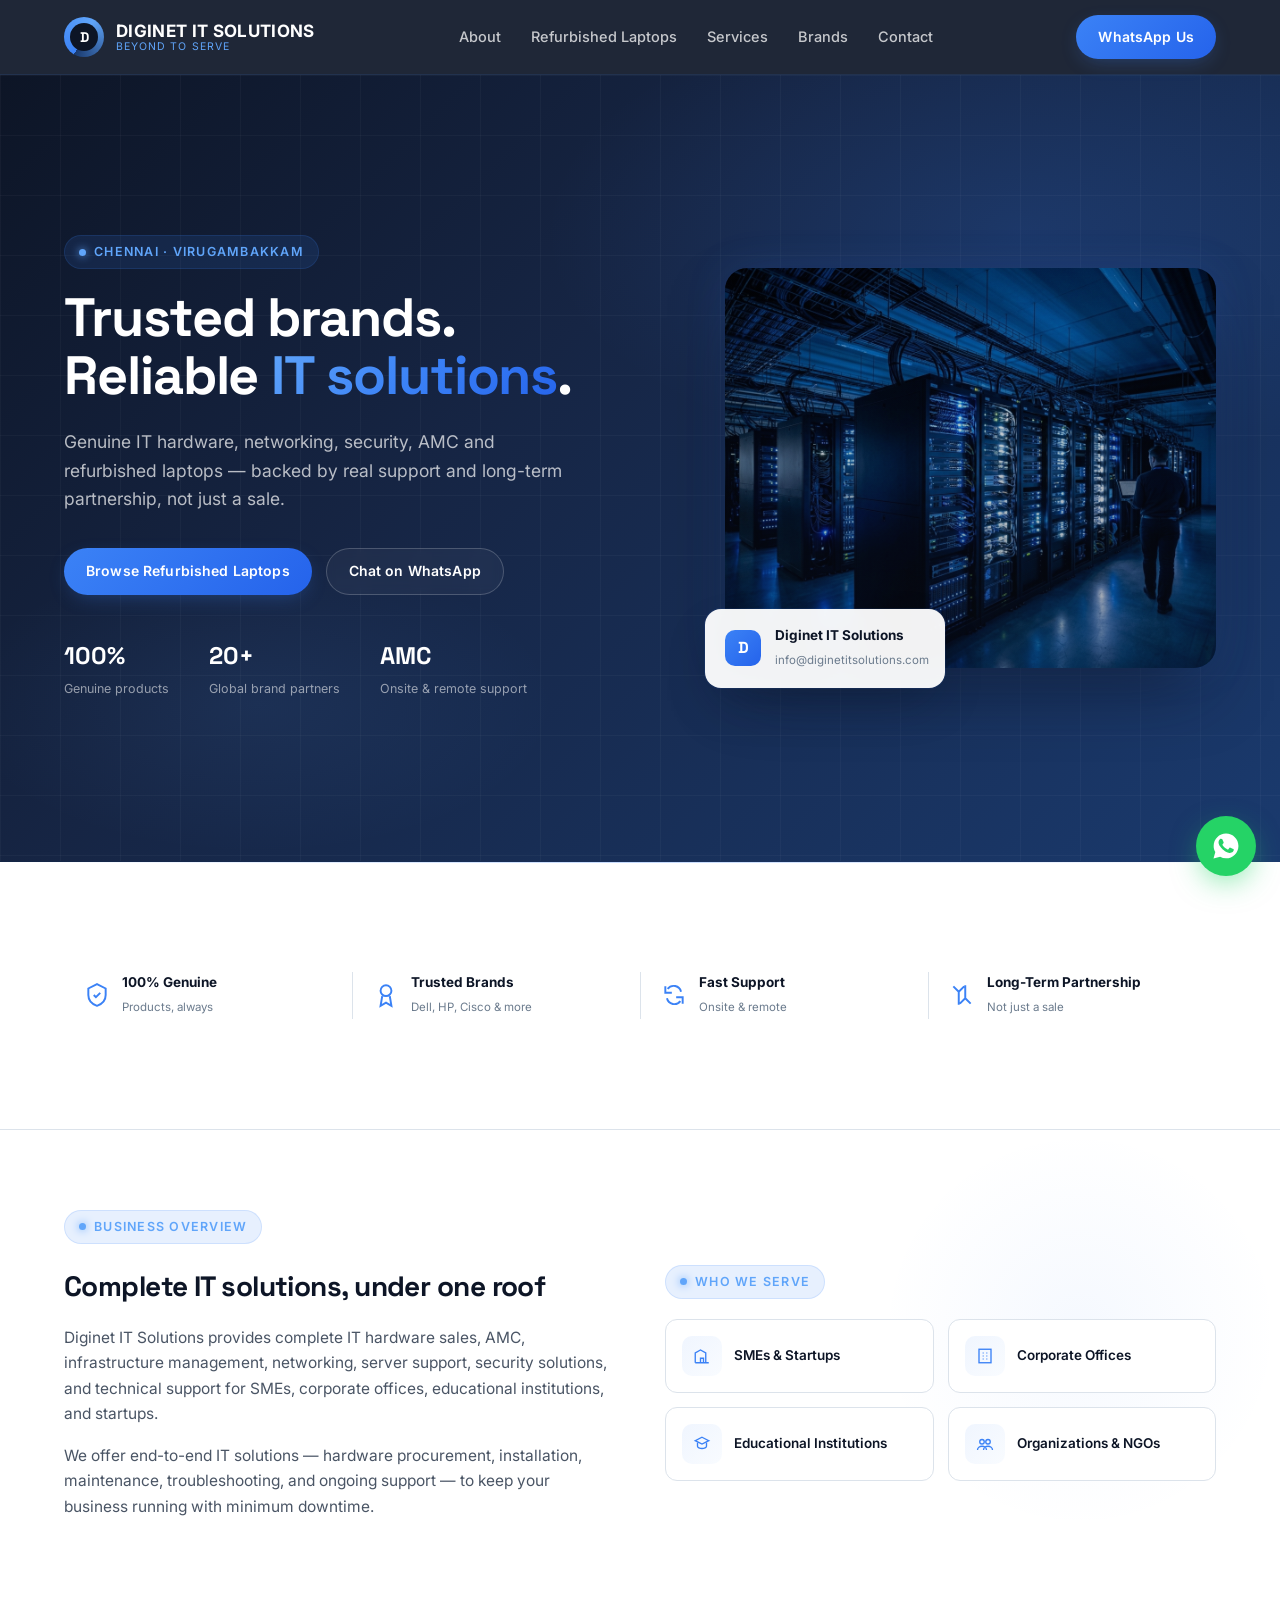
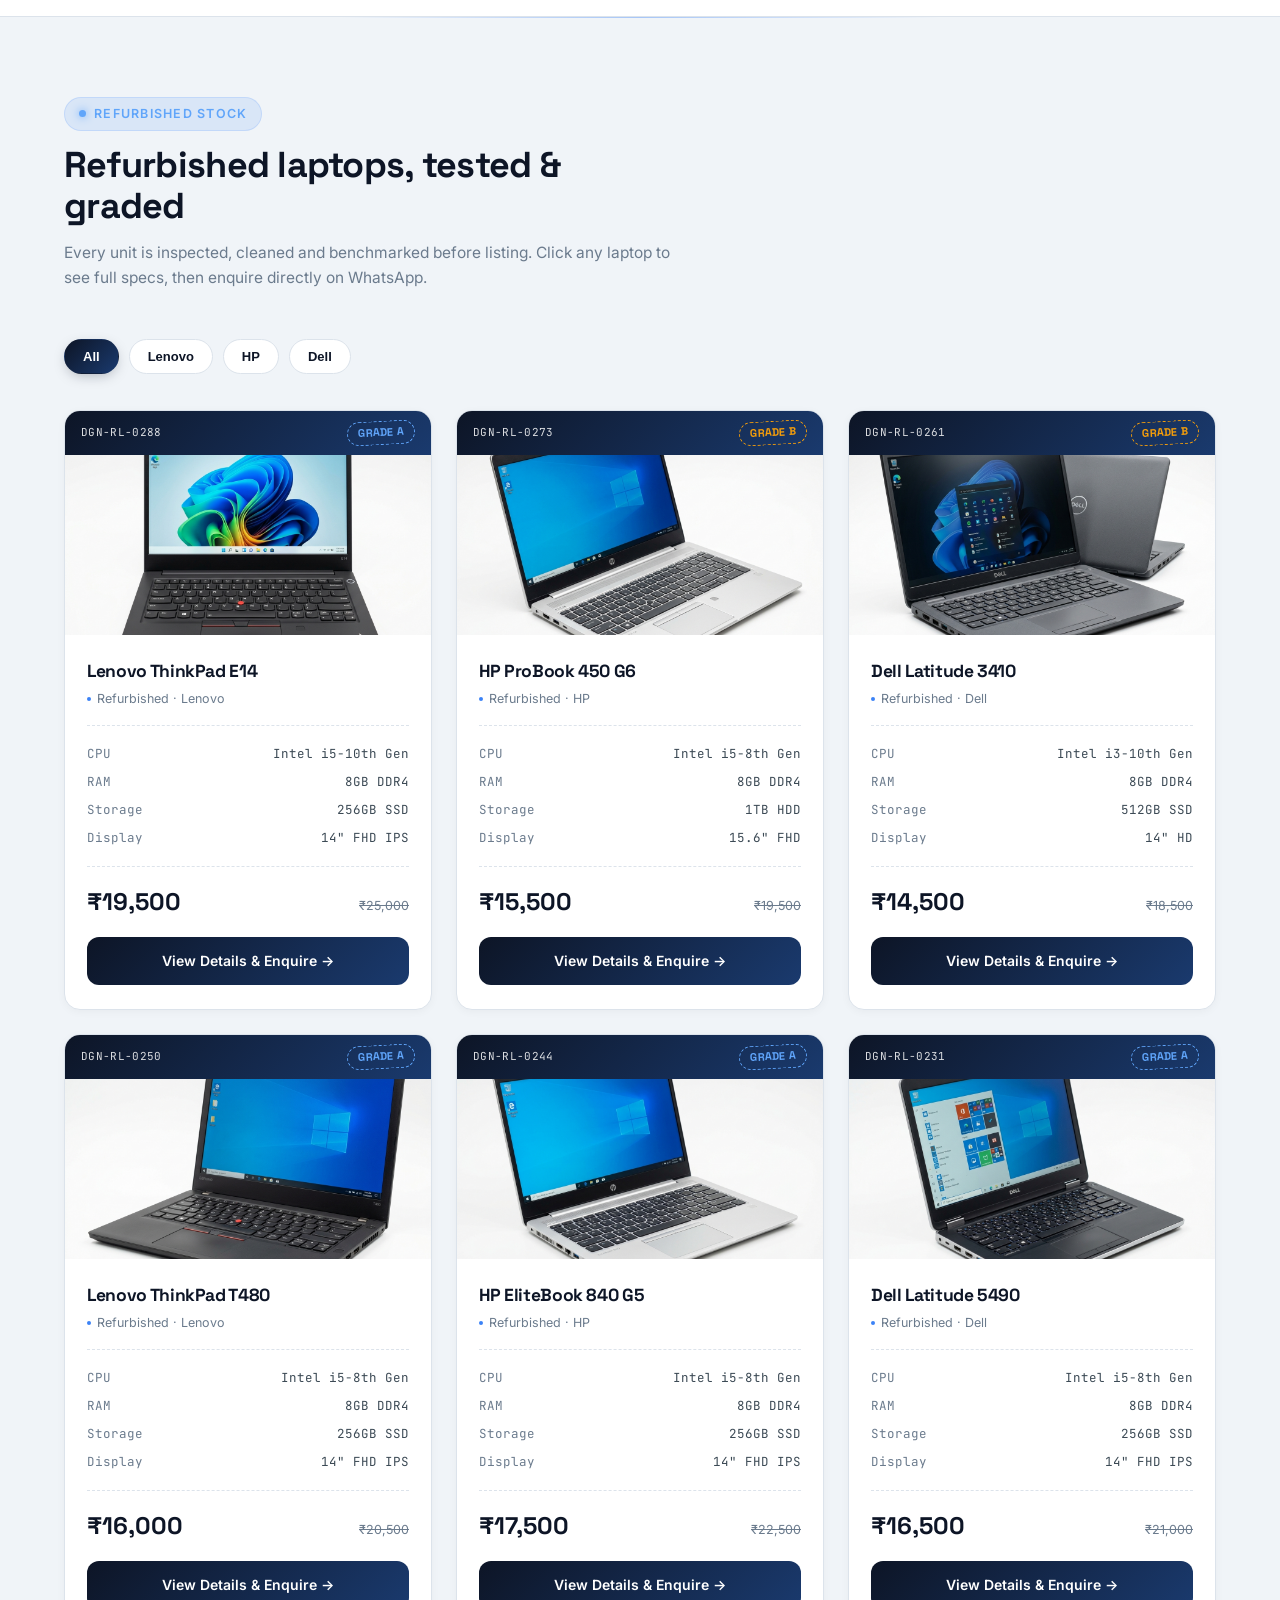
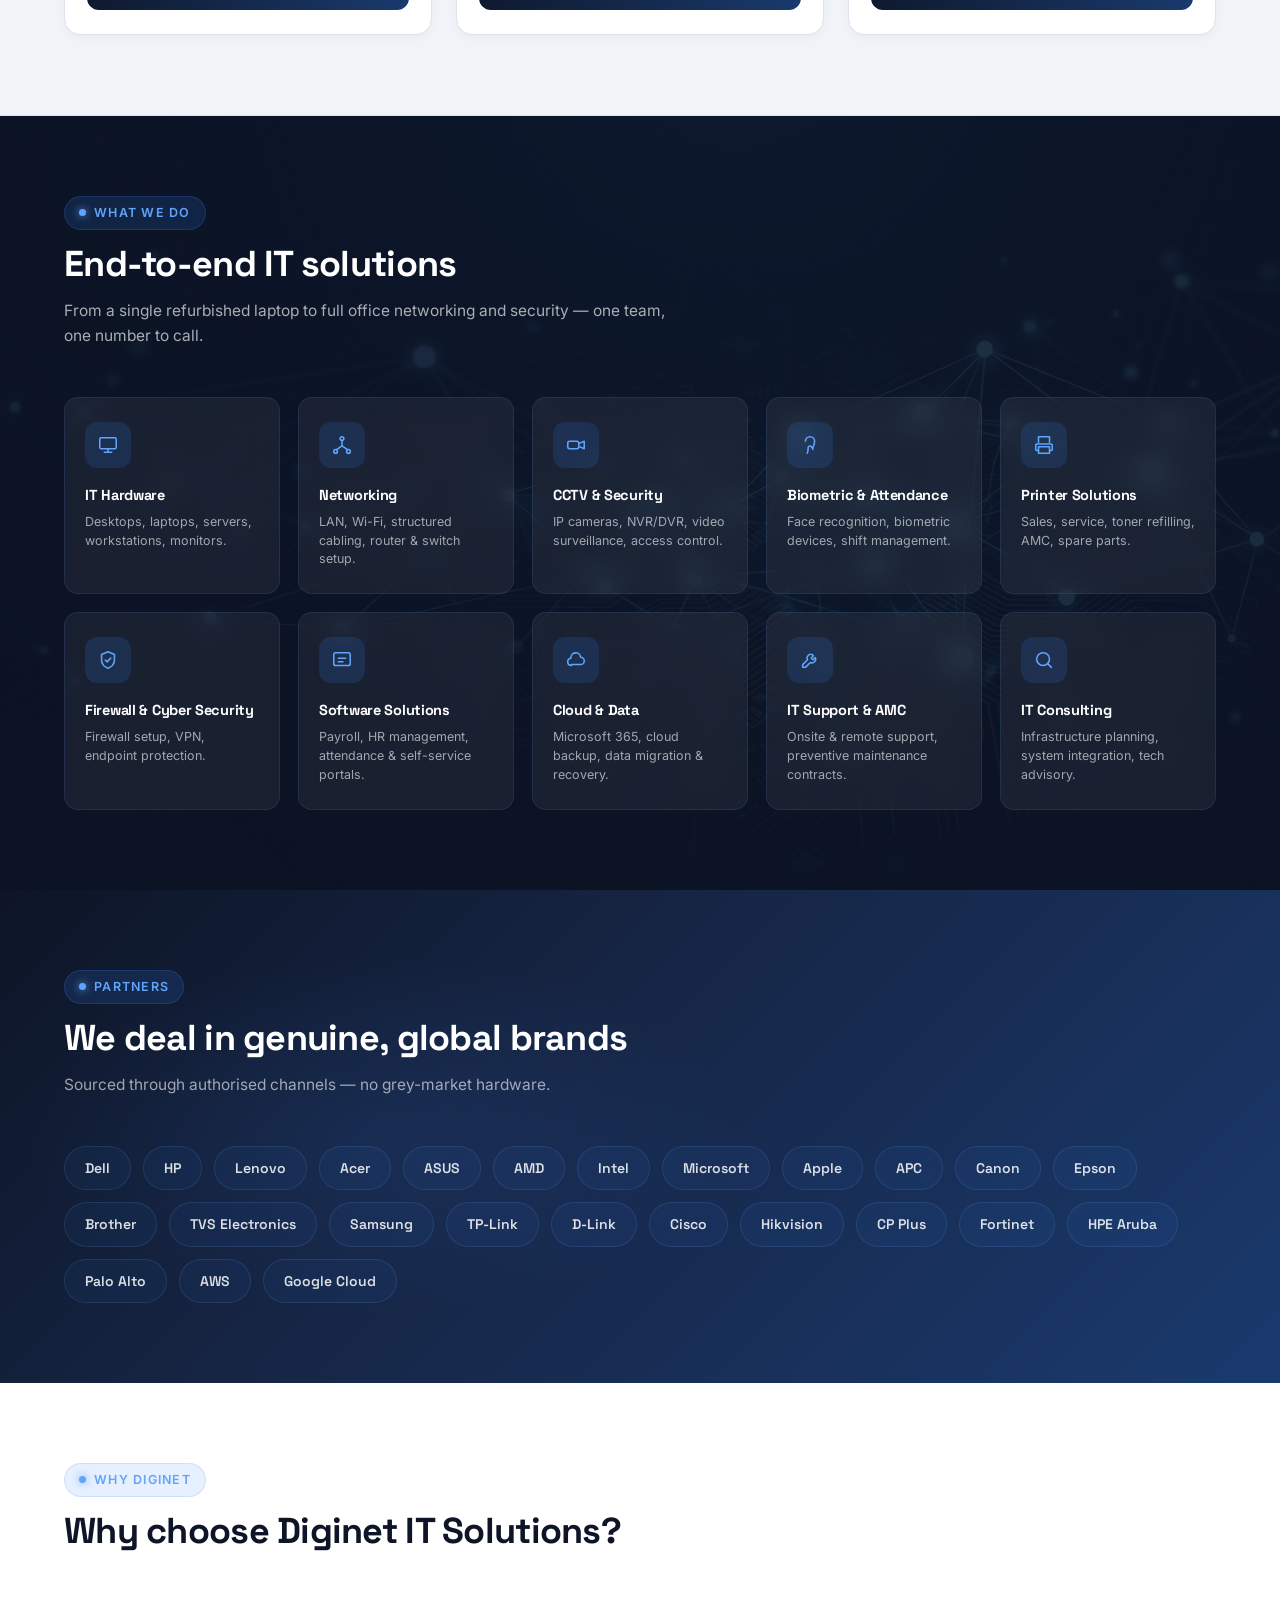
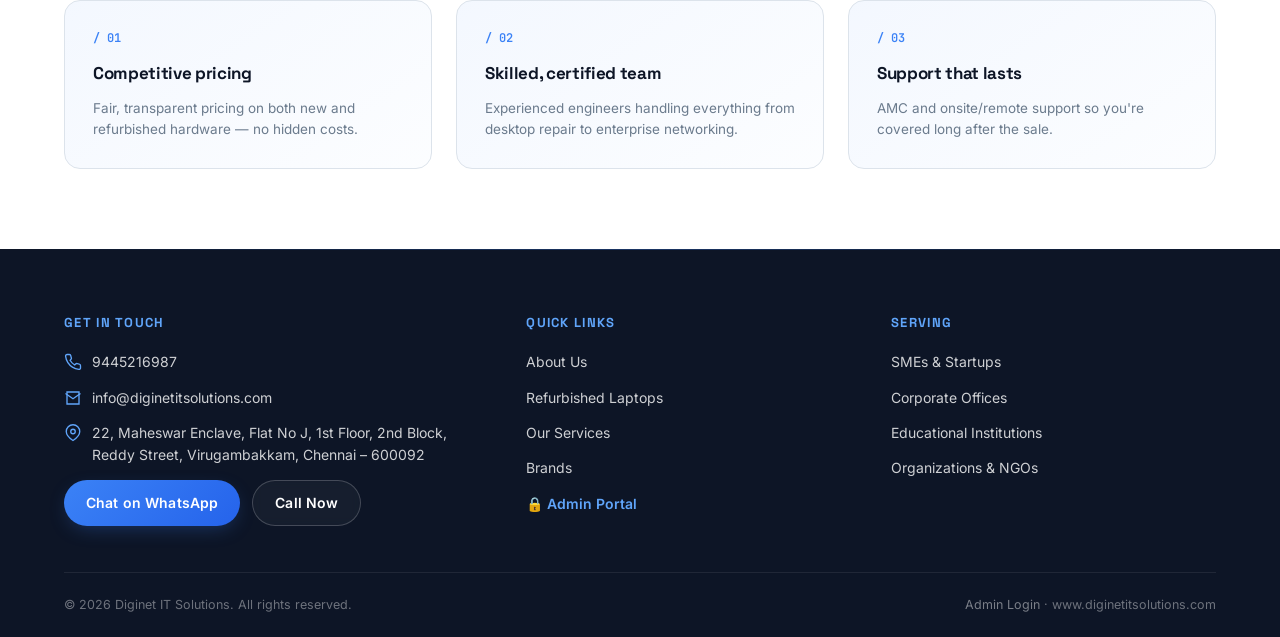
<file: index.html>
<!DOCTYPE html>
<html lang="en">
<head>
<meta charset="UTF-8">
<meta name="viewport" content="width=device-width, initial-scale=1.0">
<title>Diginet IT Solutions — IT Hardware, Services &amp; Refurbished Laptops, Chennai</title>
<meta name="description" content="Diginet IT Solutions provides genuine IT hardware, refurbished laptops, networking, security, AMC and support services in Chennai. Trusted Dell, HP, Lenovo dealers.">
<link rel="preconnect" href="https://fonts.googleapis.com">
<link href="https://fonts.googleapis.com/css2?family=Space+Grotesk:wght@500;600;700&family=Inter:wght@400;500;600;700&family=JetBrains+Mono:wght@400;500;700&display=swap" rel="stylesheet">
<link rel="stylesheet" href="style.css">
</head>
<body>

<header class="site">
  <nav class="wrap">
    <a class="logo" href="index.html">
      <div class="logo-mark"></div>
      <div class="logo-text">
        <div class="name">DIGINET IT SOLUTIONS</div>
        <div class="tag">Beyond to Serve</div>
      </div>
    </a>
    <div class="links">
      <a href="#about">About</a>
      <a href="#laptops">Refurbished Laptops</a>
      <a href="#services">Services</a>
      <a href="#brands">Brands</a>
      <a href="#contact">Contact</a>
    </div>
    <a class="btn btn-primary" href="https://wa.me/919445216987?text=Hi%20Diginet%20IT%20Solutions%2C%20I%27d%20like%20to%20know%20more." target="_blank" rel="noopener">WhatsApp Us</a>
    <button class="hamburger" id="hamburger" aria-label="Menu">
      <span></span><span></span><span></span>
    </button>
  </nav>
</header>

<!-- Mobile Navigation -->
<div class="mobile-nav" id="mobileNav">
  <a href="#about" class="mobile-link">About</a>
  <a href="#laptops" class="mobile-link">Refurbished Laptops</a>
  <a href="#services" class="mobile-link">Services</a>
  <a href="#brands" class="mobile-link">Brands</a>
  <a href="#contact" class="mobile-link">Contact</a>
  <a class="btn btn-primary" href="https://wa.me/919445216987?text=Hi%20Diginet%20IT%20Solutions%2C%20I%27d%20like%20to%20know%20more." target="_blank" rel="noopener">WhatsApp Us</a>
</div>

<section class="hero" id="top">
  <div class="wrap">
    <div data-reveal>
      <div class="eyebrow">Chennai · Virugambakkam</div>
      <h1 class="hero-title">Trusted brands.<br>Reliable <span>IT solutions</span>.</h1>
      <p class="lead">Genuine IT hardware, networking, security, AMC and refurbished laptops — backed by real support and long-term partnership, not just a sale.</p>
      <div class="cta-row">
        <a class="btn btn-primary" href="#laptops">Browse Refurbished Laptops</a>
        <a class="btn btn-ghost" href="https://wa.me/919445216987?text=Hi%2C%20I%27d%20like%20to%20know%20more%20about%20your%20services." target="_blank" rel="noopener">Chat on WhatsApp</a>
      </div>
      <div class="hero-stats">
        <div class="stat"><b>100%</b><span>Genuine products</span></div>
        <div class="stat"><b>20+</b><span>Global brand partners</span></div>
        <div class="stat"><b>AMC</b><span>Onsite &amp; remote support</span></div>
      </div>
    </div>
    <div class="hero-visual" data-reveal="scale">
      <div class="hero-image-card">
        <img src="images/hero-tech.jpg" alt="Diginet IT Solutions - Server Infrastructure" loading="eager">
        <div class="hero-image-overlay"></div>
      </div>
      <div class="float-card">
        <div class="dot">D</div>
        <div><b>Diginet IT Solutions</b><span>info@diginetitsolutions.com</span></div>
      </div>
    </div>
  </div>
</section>

<section class="trust" data-reveal>
  <div class="wrap">
    <div class="item"><svg width="26" height="26" viewBox="0 0 24 24" fill="none" stroke="currentColor" stroke-width="1.8"><path d="M12 2l8 4v6c0 5-3.4 8.4-8 10-4.6-1.6-8-5-8-10V6l8-4z"/><path d="M9 12l2 2 4-4"/></svg><div><b>100% Genuine</b><span>Products, always</span></div></div>
    <div class="item"><svg width="26" height="26" viewBox="0 0 24 24" fill="none" stroke="currentColor" stroke-width="1.8"><circle cx="12" cy="8" r="5"/><path d="M8.5 13L7 22l5-3 5 3-1.5-9"/></svg><div><b>Trusted Brands</b><span>Dell, HP, Cisco &amp; more</span></div></div>
    <div class="item"><svg width="26" height="26" viewBox="0 0 24 24" fill="none" stroke="currentColor" stroke-width="1.8"><path d="M4 4v6h6"/><path d="M20 20v-6h-6"/><path d="M5.5 15a7 7 0 0012.4 2.6M18.5 9A7 7 0 006.1 6.4"/></svg><div><b>Fast Support</b><span>Onsite &amp; remote</span></div></div>
    <div class="item"><svg width="26" height="26" viewBox="0 0 24 24" fill="none" stroke="currentColor" stroke-width="1.8"><path d="M9 21V9M9 9L4 4M9 9l5-5M15 3v12M15 15l5 5M15 15l-5 5"/></svg><div><b>Long-Term Partnership</b><span>Not just a sale</span></div></div>
  </div>
</section>

<section class="about" id="about">
  <div class="wrap">
    <div class="about-copy" data-reveal="left">
      <div class="eyebrow">Business Overview</div>
      <h2 style="font-size:28px; color:var(--forest-dark); margin-bottom:16px;">Complete IT solutions, under one roof</h2>
      <p>Diginet IT Solutions provides complete IT hardware sales, AMC, infrastructure management, networking, server support, security solutions, and technical support for SMEs, corporate offices, educational institutions, and startups.</p>
      <p>We offer end-to-end IT solutions — hardware procurement, installation, maintenance, troubleshooting, and ongoing support — to keep your business running with minimum downtime.</p>
    </div>
    <div data-reveal>
      <div class="eyebrow">Who We Serve</div>
      <div class="serve-grid">
        <div class="serve-item"><div class="icon"><svg width="18" height="18" viewBox="0 0 24 24" fill="none" stroke="currentColor" stroke-width="1.8"><path d="M3 21V8l7-4 7 4v13M3 21h18M10 21v-6h4v6"/></svg></div><span>SMEs &amp; Startups</span></div>
        <div class="serve-item"><div class="icon"><svg width="18" height="18" viewBox="0 0 24 24" fill="none" stroke="currentColor" stroke-width="1.8"><rect x="4" y="3" width="16" height="18"/><path d="M9 8h1M14 8h1M9 12h1M14 12h1M9 16h1M14 16h1"/></svg></div><span>Corporate Offices</span></div>
        <div class="serve-item"><div class="icon"><svg width="18" height="18" viewBox="0 0 24 24" fill="none" stroke="currentColor" stroke-width="1.8"><path d="M12 3l9 4.5-9 4.5-9-4.5L12 3z"/><path d="M6 10v5c0 1.5 3 3 6 3s6-1.5 6-3v-5"/></svg></div><span>Educational Institutions</span></div>
        <div class="serve-item"><div class="icon"><svg width="18" height="18" viewBox="0 0 24 24" fill="none" stroke="currentColor" stroke-width="1.8"><circle cx="8" cy="9" r="3"/><circle cx="16" cy="9" r="3"/><path d="M2 20c0-3 3-5 6-5s6 2 6 5M10 20c0-3 3-5 6-5s6 2 6 5"/></svg></div><span>Organizations &amp; NGOs</span></div>
      </div>
    </div>
  </div>
</section>

<section class="laptops" id="laptops">
  <div class="wrap">
    <div class="section-head" data-reveal>
      <div class="eyebrow">Refurbished Stock</div>
      <h2>Refurbished laptops, tested &amp; graded</h2>
      <p>Every unit is inspected, cleaned and benchmarked before listing. Click any laptop to see full specs, then enquire directly on WhatsApp.</p>
    </div>
    <div class="filter-row" id="filterRow" data-reveal>
      <button class="chip active" data-filter="all">All</button>
      <button class="chip" data-filter="Dell">Dell</button>
      <button class="chip" data-filter="HP">HP</button>
      <button class="chip" data-filter="Lenovo">Lenovo</button>
    </div>
    <div class="laptop-grid" id="laptopGrid"><div class="state-msg">Loading stock…</div></div>
  </div>
</section>

<section id="services" class="services-section">
  <div class="wrap">
    <div class="section-head" data-reveal>
      <div class="eyebrow">What We Do</div>
      <h2>End-to-end IT solutions</h2>
      <p>From a single refurbished laptop to full office networking and security — one team, one number to call.</p>
    </div>
    <div class="services-grid" id="servicesGrid" data-reveal></div>
  </div>
</section>

<section class="brands" id="brands">
  <div class="wrap">
    <div class="section-head" data-reveal>
      <div class="eyebrow">Partners</div>
      <h2>We deal in genuine, global brands</h2>
      <p>Sourced through authorised channels — no grey-market hardware.</p>
    </div>
    <div class="brand-strip" id="brandStrip" data-reveal></div>
  </div>
</section>

<section>
  <div class="wrap">
    <div class="section-head" data-reveal>
      <div class="eyebrow">Why Diginet</div>
      <h2>Why choose Diginet IT Solutions?</h2>
    </div>
    <div class="why-grid" data-reveal>
      <div class="why-card"><div class="num">/ 01</div><h4>Competitive pricing</h4><p>Fair, transparent pricing on both new and refurbished hardware — no hidden costs.</p></div>
      <div class="why-card"><div class="num">/ 02</div><h4>Skilled, certified team</h4><p>Experienced engineers handling everything from desktop repair to enterprise networking.</p></div>
      <div class="why-card"><div class="num">/ 03</div><h4>Support that lasts</h4><p>AMC and onsite/remote support so you're covered long after the sale.</p></div>
    </div>
  </div>
</section>

<footer id="contact">
  <div class="wrap">
    <div class="footer-grid">
      <div>
        <h4>Get in touch</h4>
        <div class="contact-line"><svg width="18" height="18" viewBox="0 0 24 24" fill="none" stroke="currentColor" stroke-width="1.8"><path d="M22 16.92v3a2 2 0 01-2.18 2 19.8 19.8 0 01-8.63-3.07 19.5 19.5 0 01-6-6 19.8 19.8 0 01-3.07-8.67A2 2 0 014.11 2h3a2 2 0 012 1.72c.12.9.35 1.78.68 2.62a2 2 0 01-.45 2.11L8.09 9.7a16 16 0 006.21 6.21l1.25-1.25a2 2 0 012.11-.45c.84.33 1.72.56 2.62.68A2 2 0 0122 16.92z"/></svg><span>9445216987</span></div>
        <div class="contact-line"><svg width="18" height="18" viewBox="0 0 24 24" fill="none" stroke="currentColor" stroke-width="1.8"><path d="M4 4h16v16H4z"/><path d="M22 6l-10 7L2 6"/></svg><span>info@diginetitsolutions.com</span></div>
        <div class="contact-line"><svg width="18" height="18" viewBox="0 0 24 24" fill="none" stroke="currentColor" stroke-width="1.8"><path d="M21 10c0 6-9 12-9 12s-9-6-9-12a9 9 0 0118 0z"/><circle cx="12" cy="10" r="3"/></svg><span>22, Maheswar Enclave, Flat No J, 1st Floor, 2nd Block, Reddy Street, Virugambakkam, Chennai – 600092</span></div>
        <div class="foot-cta">
          <a class="btn btn-primary" href="https://wa.me/919445216987?text=Hi%20Diginet%20IT%20Solutions%2C%20I%27d%20like%20to%20know%20more." target="_blank" rel="noopener">Chat on WhatsApp</a>
          <a class="btn btn-ghost" href="tel:+919445216987">Call Now</a>
        </div>
      </div>
      <div>
        <h4>Quick Links</h4>
        <div class="contact-line" style="display:block;"><a href="#about">About Us</a></div>
        <div class="contact-line" style="display:block;"><a href="#laptops">Refurbished Laptops</a></div>
        <div class="contact-line" style="display:block;"><a href="#services">Our Services</a></div>
        <div class="contact-line" style="display:block;"><a href="#brands">Brands</a></div>
        <div class="contact-line" style="display:block;"><a href="admin.html" style="color:var(--leaf-light); font-weight:600;">🔒 Admin Portal</a></div>
      </div>
      <div>
        <h4>Serving</h4>
        <div class="contact-line" style="display:block;">SMEs &amp; Startups</div>
        <div class="contact-line" style="display:block;">Corporate Offices</div>
        <div class="contact-line" style="display:block;">Educational Institutions</div>
        <div class="contact-line" style="display:block;">Organizations &amp; NGOs</div>
      </div>
    </div>
    <div class="bottom-bar">
      <span>© 2026 Diginet IT Solutions. All rights reserved.</span>
      <span><a href="admin.html" style="color:rgba(255,255,255,0.45); transition:color .2s;">Admin Login</a> · www.diginetitsolutions.com</span>
    </div>
  </div>
</footer>

<a class="wa-float" href="https://wa.me/919445216987?text=Hi%20Diginet%20IT%20Solutions%2C%20I%27d%20like%20to%20know%20more." target="_blank" rel="noopener" aria-label="Chat on WhatsApp">
  <svg width="30" height="30" viewBox="0 0 24 24" fill="#fff"><path d="M12.04 2C6.58 2 2.13 6.45 2.13 11.91c0 1.75.46 3.45 1.32 4.95L2 22l5.29-1.39a9.9 9.9 0 004.75 1.21h.01c5.46 0 9.91-4.45 9.91-9.91C21.96 6.45 17.5 2 12.04 2zm5.85 14.03c-.25.7-1.45 1.35-2 1.44-.51.08-1.15.11-1.86-.12-.43-.13-.98-.32-1.7-.62-2.98-1.29-4.93-4.28-5.08-4.48-.15-.2-1.22-1.62-1.22-3.1 0-1.47.77-2.19 1.05-2.49.27-.3.6-.37.8-.37.2 0 .4 0 .58.01.18.01.43-.07.68.52.25.6.85 2.06.92 2.21.07.15.12.33.02.53-.1.2-.15.32-.3.49-.15.17-.31.38-.44.51-.15.15-.3.31-.13.61.17.3.77 1.27 1.65 2.06 1.14 1.02 2.1 1.33 2.4 1.48.3.15.48.13.65-.08.18-.2.75-.87.95-1.17.2-.3.4-.25.68-.15.27.1 1.73.82 2.03.97.3.15.5.22.57.35.08.13.08.73-.17 1.43z"/></svg>
</a>

<script src="data.js"></script>
<script>
  let ALL_LAPTOPS = [];
  const grid = document.getElementById('laptopGrid');
  const filterRow = document.getElementById('filterRow');

  function cardHtml(l){
    const img = l.image
      ? `<img src="${l.image}" alt="${l.name}" loading="lazy">`
      : `<span class="ph">${(l.brand||"?").charAt(0)}</span>`;
    return `
      <a class="laptop-card" href="product.html?id=${encodeURIComponent(l.id)}">
        <div class="tag-strip">
          <span class="asset-id">${l.id}</span>
          <span class="grade-stamp ${l.grade || 'A'}">GRADE ${l.grade || 'A'}</span>
        </div>
        <div class="laptop-thumb">${img}</div>
        <div class="laptop-body">
          <h3>${l.name}</h3>
          <div class="brand-sub">Refurbished · ${l.brand}</div>
          <div class="spec-sheet">
            <div class="spec-row"><span>CPU</span><span>${l.cpu || "-"}</span></div>
            <div class="spec-row"><span>RAM</span><span>${l.ram || "-"}</span></div>
            <div class="spec-row"><span>Storage</span><span>${l.storage || "-"}</span></div>
            <div class="spec-row"><span>Display</span><span>${l.screen || "-"}</span></div>
          </div>
          <div class="price-row">
            <span class="price">${inr(l.price)}</span>
            ${l.was ? `<span class="was">${inr(l.was)}</span>` : ''}
          </div>
          <span class="view-details">View Details &amp; Enquire →</span>
        </div>
      </a>
    `;
  }

  function render(list){
    if (!list.length){ grid.innerHTML = '<div class="state-msg">No laptops in stock right now — check back soon, or ask us on WhatsApp.</div>'; return; }
    grid.innerHTML = list.map(cardHtml).join('');
  }

  function buildFilterChips(list) {
    const brands = ["all", ...new Set(list.map(l => l.brand).filter(Boolean))];
    filterRow.innerHTML = brands.map((b, i) => `
      <button class="chip ${i === 0 ? 'active' : ''}" data-filter="${b}">${b === 'all' ? 'All' : b}</button>
    `).join('');

    filterRow.querySelectorAll('.chip').forEach(chip => {
      chip.addEventListener('click', () => {
        filterRow.querySelectorAll('.chip').forEach(c => c.classList.remove('active'));
        chip.classList.add('active');
        const f = chip.dataset.filter;
        render(f === 'all' ? ALL_LAPTOPS : ALL_LAPTOPS.filter(l => l.brand.toLowerCase() === f.toLowerCase()));
      });
    });
  }

  loadLaptops().then(list => {
    ALL_LAPTOPS = list;
    buildFilterChips(ALL_LAPTOPS);
    render(ALL_LAPTOPS);
  });

  const SERVICES = [
    { title:"IT Hardware", desc:"Desktops, laptops, servers, workstations, monitors.", icon:'<rect x="3" y="4" width="18" height="12" rx="1.5"/><path d="M8 20h8M12 16v4"/>' },
    { title:"Networking", desc:"LAN, Wi-Fi, structured cabling, router & switch setup.", icon:'<circle cx="12" cy="5" r="2"/><circle cx="5" cy="19" r="2"/><circle cx="19" cy="19" r="2"/><path d="M12 7v6M12 13l-6 4M12 13l6 4"/>' },
    { title:"CCTV & Security", desc:"IP cameras, NVR/DVR, video surveillance, access control.", icon:'<rect x="3" y="8" width="12" height="8" rx="2"/><path d="M15 10.5l6-2.5v8l-6-2.5"/>' },
    { title:"Biometric & Attendance", desc:"Face recognition, biometric devices, shift management.", icon:'<path d="M12 3a5 5 0 015 5c0 4-2 6-2 9M7 8a5 5 0 0110 0M9 21c1-2 1-4 1-6a2 2 0 114 0"/>' },
    { title:"Printer Solutions", desc:"Sales, service, toner refilling, AMC, spare parts.", icon:'<path d="M6 9V3h12v6M6 18H4a1 1 0 01-1-1v-5a1 1 0 011-1h16a1 1 0 011 1v5a1 1 0 01-1 1h-2"/><rect x="6" y="14" width="12" height="7"/>' },
    { title:"Firewall & Cyber Security", desc:"Firewall setup, VPN, endpoint protection.", icon:'<path d="M12 3l7 3v6c0 4.5-3 7.5-7 9-4-1.5-7-4.5-7-9V6l7-3z"/><path d="M9 12l2 2 4-4"/>' },
    { title:"Software Solutions", desc:"Payroll, HR management, attendance & self-service portals.", icon:'<rect x="3" y="4" width="18" height="14" rx="2"/><path d="M8 10h8M8 14h5"/>' },
    { title:"Cloud & Data", desc:"Microsoft 365, cloud backup, data migration & recovery.", icon:'<path d="M7 18a4 4 0 01-.6-7.96A5 5 0 0117 9a4 4 0 010 8H7z"/>' },
    { title:"IT Support & AMC", desc:"Onsite & remote support, preventive maintenance contracts.", icon:'<path d="M14.7 6.3a4 4 0 00-5.4 5.4L4 17v3h3l5.3-5.3a4 4 0 005.4-5.4l-2.5 2.5-2-2 2.5-2.5z"/>' },
    { title:"IT Consulting", desc:"Infrastructure planning, system integration, tech advisory.", icon:'<circle cx="11" cy="11" r="7"/><path d="M20 20l-4-4"/>' },
  ];
  document.getElementById('servicesGrid').innerHTML = SERVICES.map(s => `
    <div class="service-card">
      <div class="icon"><svg width="22" height="22" viewBox="0 0 24 24" fill="none" stroke="currentColor" stroke-width="1.7" stroke-linecap="round" stroke-linejoin="round">${s.icon}</svg></div>
      <h4>${s.title}</h4><p>${s.desc}</p>
    </div>`).join('');

  const BRANDS = ["Dell","HP","Lenovo","Acer","ASUS","AMD","Intel","Microsoft","Apple","APC","Canon","Epson","Brother","TVS Electronics","Samsung","TP-Link","D-Link","Cisco","Hikvision","CP Plus","Fortinet","HPE Aruba","Palo Alto","AWS","Google Cloud"];
  document.getElementById('brandStrip').innerHTML = BRANDS.map(b => `<span class="brand-chip">${b}</span>`).join('');

  /* ========== Hamburger Menu ========== */
  const hamburger = document.getElementById('hamburger');
  const mobileNav = document.getElementById('mobileNav');
  hamburger.addEventListener('click', () => {
    hamburger.classList.toggle('active');
    mobileNav.classList.toggle('active');
    document.body.style.overflow = mobileNav.classList.contains('active') ? 'hidden' : '';
  });
  document.querySelectorAll('.mobile-link').forEach(link => {
    link.addEventListener('click', () => {
      hamburger.classList.remove('active');
      mobileNav.classList.remove('active');
      document.body.style.overflow = '';
    });
  });

  /* ========== Scroll Reveal Animation ========== */
  const revealObserver = new IntersectionObserver((entries) => {
    entries.forEach(entry => {
      if (entry.isIntersecting) {
        entry.target.classList.add('revealed');
        revealObserver.unobserve(entry.target);
      }
    });
  }, { threshold: 0.12, rootMargin: '0px 0px -40px 0px' });

  document.querySelectorAll('[data-reveal]').forEach(el => {
    revealObserver.observe(el);
  });
</script>
</body>
</html>
</file>
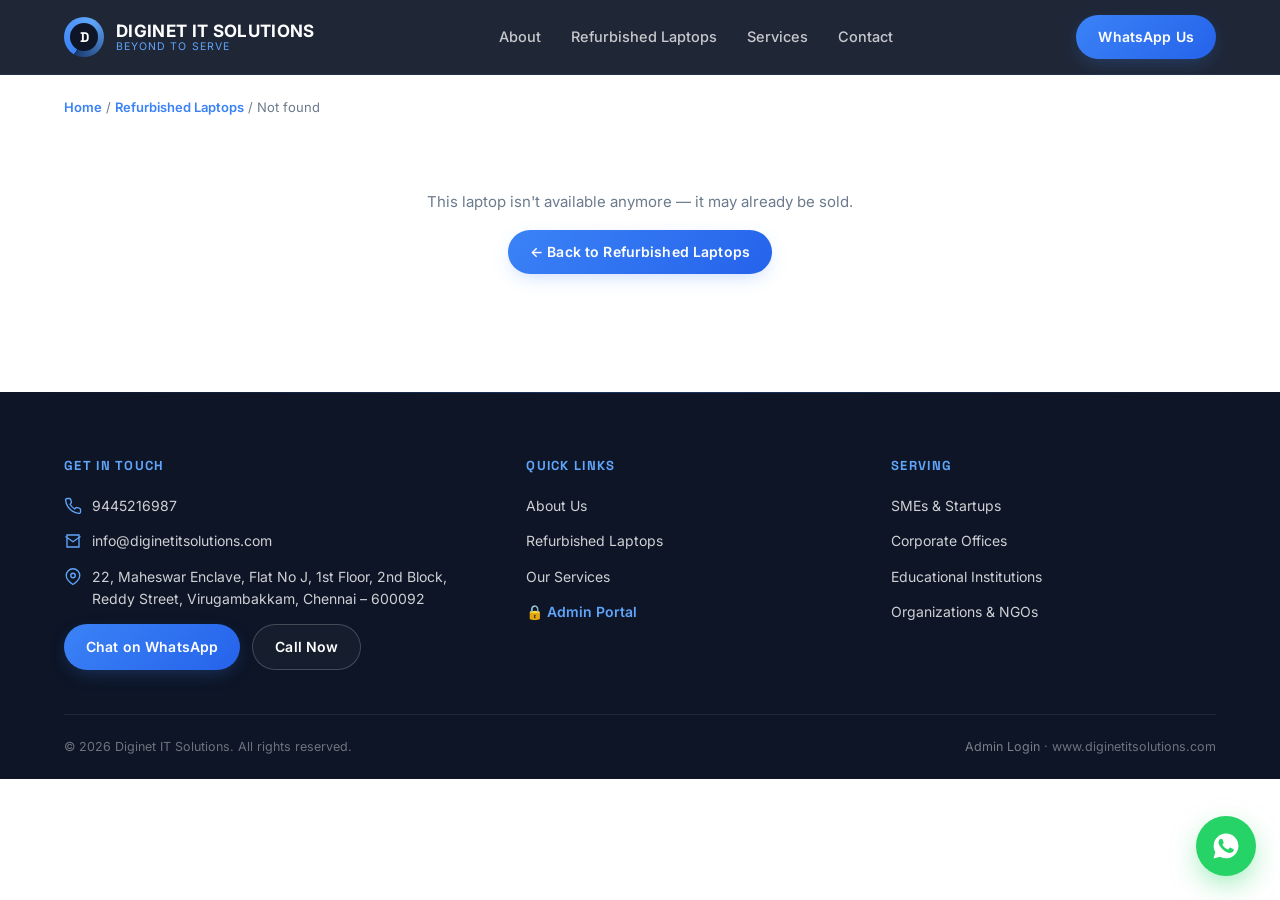
<file: product.html>
<!DOCTYPE html>
<html lang="en">
<head>
<meta charset="UTF-8">
<meta name="viewport" content="width=device-width, initial-scale=1.0">
<title>Laptop Details — Diginet IT Solutions</title>
<meta name="description" content="View detailed specs, pricing and enquire about refurbished laptops from Diginet IT Solutions, Chennai.">
<link rel="preconnect" href="https://fonts.googleapis.com">
<link href="https://fonts.googleapis.com/css2?family=Space+Grotesk:wght@500;600;700&family=Inter:wght@400;500;600;700&family=JetBrains+Mono:wght@400;500;700&display=swap" rel="stylesheet">
<link rel="stylesheet" href="style.css">
</head>
<body>

<header class="site">
  <nav class="wrap">
    <a class="logo" href="index.html">
      <div class="logo-mark"></div>
      <div class="logo-text">
        <div class="name">DIGINET IT SOLUTIONS</div>
        <div class="tag">Beyond to Serve</div>
      </div>
    </a>
    <div class="links">
      <a href="index.html#about">About</a>
      <a href="index.html#laptops">Refurbished Laptops</a>
      <a href="index.html#services">Services</a>
      <a href="index.html#contact">Contact</a>
    </div>
    <a class="btn btn-primary" href="https://wa.me/919445216987?text=Hi%20Diginet%20IT%20Solutions%2C%20I%27d%20like%20to%20know%20more." target="_blank" rel="noopener">WhatsApp Us</a>
    <button class="hamburger" id="hamburger" aria-label="Menu">
      <span></span><span></span><span></span>
    </button>
  </nav>
</header>

<!-- Mobile Navigation -->
<div class="mobile-nav" id="mobileNav">
  <a href="index.html#about" class="mobile-link">About</a>
  <a href="index.html#laptops" class="mobile-link">Refurbished Laptops</a>
  <a href="index.html#services" class="mobile-link">Services</a>
  <a href="index.html#contact" class="mobile-link">Contact</a>
  <a class="btn btn-primary" href="https://wa.me/919445216987?text=Hi%20Diginet%20IT%20Solutions%2C%20I%27d%20like%20to%20know%20more." target="_blank" rel="noopener">WhatsApp Us</a>
</div>

<div class="wrap">
  <div class="breadcrumb"><a href="index.html">Home</a> / <a href="index.html#laptops">Refurbished Laptops</a> / <span id="crumbName">Loading…</span></div>
</div>

<div class="wrap product-hero" id="productArea">
  <div class="state-msg">Loading laptop details…</div>
</div>

<footer id="contact">
  <div class="wrap">
    <div class="footer-grid">
      <div>
        <h4>Get in touch</h4>
        <div class="contact-line"><svg width="18" height="18" viewBox="0 0 24 24" fill="none" stroke="currentColor" stroke-width="1.8"><path d="M22 16.92v3a2 2 0 01-2.18 2 19.8 19.8 0 01-8.63-3.07 19.5 19.5 0 01-6-6 19.8 19.8 0 01-3.07-8.67A2 2 0 014.11 2h3a2 2 0 012 1.72c.12.9.35 1.78.68 2.62a2 2 0 01-.45 2.11L8.09 9.7a16 16 0 006.21 6.21l1.25-1.25a2 2 0 012.11-.45c.84.33 1.72.56 2.62.68A2 2 0 0122 16.92z"/></svg><span>9445216987</span></div>
        <div class="contact-line"><svg width="18" height="18" viewBox="0 0 24 24" fill="none" stroke="currentColor" stroke-width="1.8"><path d="M4 4h16v16H4z"/><path d="M22 6l-10 7L2 6"/></svg><span>info@diginetitsolutions.com</span></div>
        <div class="contact-line"><svg width="18" height="18" viewBox="0 0 24 24" fill="none" stroke="currentColor" stroke-width="1.8"><path d="M21 10c0 6-9 12-9 12s-9-6-9-12a9 9 0 0118 0z"/><circle cx="12" cy="10" r="3"/></svg><span>22, Maheswar Enclave, Flat No J, 1st Floor, 2nd Block, Reddy Street, Virugambakkam, Chennai – 600092</span></div>
        <div class="foot-cta">
          <a class="btn btn-primary" href="https://wa.me/919445216987?text=Hi%20Diginet%20IT%20Solutions%2C%20I%27d%20like%20to%20know%20more." target="_blank" rel="noopener">Chat on WhatsApp</a>
          <a class="btn btn-ghost" href="tel:+919445216987">Call Now</a>
        </div>
      </div>
      <div>
        <h4>Quick Links</h4>
        <div class="contact-line" style="display:block;"><a href="index.html#about">About Us</a></div>
        <div class="contact-line" style="display:block;"><a href="index.html#laptops">Refurbished Laptops</a></div>
        <div class="contact-line" style="display:block;"><a href="index.html#services">Our Services</a></div>
        <div class="contact-line" style="display:block;"><a href="admin.html" style="color:var(--leaf-light); font-weight:600;">🔒 Admin Portal</a></div>
      </div>
      <div>
        <h4>Serving</h4>
        <div class="contact-line" style="display:block;">SMEs &amp; Startups</div>
        <div class="contact-line" style="display:block;">Corporate Offices</div>
        <div class="contact-line" style="display:block;">Educational Institutions</div>
        <div class="contact-line" style="display:block;">Organizations &amp; NGOs</div>
      </div>
    </div>
    <div class="bottom-bar">
      <span>© 2026 Diginet IT Solutions. All rights reserved.</span>
      <span><a href="admin.html" style="color:rgba(255,255,255,0.45); transition:color .2s;">Admin Login</a> · www.diginetitsolutions.com</span>
    </div>
  </div>
</footer>

<a class="wa-float" href="https://wa.me/919445216987?text=Hi%20Diginet%20IT%20Solutions%2C%20I%27d%20like%20to%20know%20more." target="_blank" rel="noopener" aria-label="Chat on WhatsApp">
  <svg width="30" height="30" viewBox="0 0 24 24" fill="#fff"><path d="M12.04 2C6.58 2 2.13 6.45 2.13 11.91c0 1.75.46 3.45 1.32 4.95L2 22l5.29-1.39a9.9 9.9 0 004.75 1.21h.01c5.46 0 9.91-4.45 9.91-9.91C21.96 6.45 17.5 2 12.04 2zm5.85 14.03c-.25.7-1.45 1.35-2 1.44-.51.08-1.15.11-1.86-.12-.43-.13-.98-.32-1.7-.62-2.98-1.29-4.93-4.28-5.08-4.48-.15-.2-1.22-1.62-1.22-3.1 0-1.47.77-2.19 1.05-2.49.27-.3.6-.37.8-.37.2 0 .4 0 .58.01.18.01.43-.07.68.52.25.6.85 2.06.92 2.21.07.15.12.33.02.53-.1.2-.15.32-.3.49-.15.17-.31.38-.44.51-.15.15-.3.31-.13.61.17.3.77 1.27 1.65 2.06 1.14 1.02 2.1 1.33 2.4 1.48.3.15.48.13.65-.08.18-.2.75-.87.95-1.17.2-.3.4-.25.68-.15.27.1 1.73.82 2.03.97.3.15.5.22.57.35.08.13.08.73-.17 1.43z"/></svg>
</a>

<script src="data.js"></script>
<script>
  const KEY_SPEC_ICONS = {
    screen:  '<rect x="3" y="4" width="18" height="13" rx="1.5"/><path d="M8 21h8M12 17v4"/>',
    cpu:     '<rect x="7" y="7" width="10" height="10" rx="1"/><path d="M9 3v3M15 3v3M9 18v3M15 18v3M3 9h3M3 15h3M18 9h3M18 15h3"/>',
    ram:     '<rect x="3" y="9" width="18" height="7" rx="1"/><path d="M7 9V6M11 9V6M15 9V6M17 16v3"/>',
    gpu:     '<rect x="3" y="7" width="18" height="10" rx="1.5"/><circle cx="8" cy="12" r="1.6"/><path d="M13 12h5"/>',
    battery: '<rect x="3" y="8" width="16" height="8" rx="1.5"/><path d="M21 10.5v3"/><path d="M6 11.5v2"/>'
  };

  function keySpecRow(icon, label, value){
    if (!value) return "";
    return `
      <div class="key-spec-row">
        <div class="icon"><svg width="18" height="18" viewBox="0 0 24 24" fill="none" stroke="currentColor" stroke-width="1.7" stroke-linecap="round" stroke-linejoin="round">${KEY_SPEC_ICONS[icon]}</svg></div>
        <div><div class="label">${label}</div><div class="value">${value}</div></div>
      </div>`;
  }

  function pctOff(price, was){
    const p = Number(price), w = Number(was);
    if (!w || w <= p) return "";
    return Math.round((1 - p / w) * 100) + "% off";
  }

  function renderProduct(l, related){
    document.title = `${l.name} — Diginet IT Solutions`;
    document.getElementById('crumbName').textContent = l.name;

    const img = l.image
      ? `<img src="${l.image}" alt="${l.name}">`
      : `<span class="ph">${(l.brand||"?").charAt(0)}</span>`;

    const off = pctOff(l.price, l.was);

    document.getElementById('productArea').innerHTML = `
      <div class="product-panel">
        <div class="product-media">
          <span class="badge-grade">GRADE ${l.grade || '-'}</span>
          <div class="frame">${img}</div>
          <div class="asset-line">${l.id}</div>
        </div>
        <div class="product-info">
          <h1>${l.name}</h1>
          <div class="subtitle">${[l.cpu, l.ram, l.storage].filter(Boolean).join(' / ')} · Refurbished ${l.brand}</div>
          ${l.released ? `<div class="released">Condition: ${l.released}</div>` : ''}
          <div class="key-specs">
            ${keySpecRow('screen', 'Display', l.screen)}
            ${keySpecRow('cpu', 'Processor', l.cpu)}
            ${keySpecRow('ram', 'Memory & Storage', [l.ram, l.storage].filter(Boolean).join(', '))}
            ${keySpecRow('gpu', 'Graphics', l.gpu)}
            ${keySpecRow('battery', 'Battery', l.battery)}
          </div>
          <div class="price-box">
            <div class="amt">
              <span class="price">${inr(l.price)}</span>
              ${l.was ? `<span class="was">${inr(l.was)}</span>` : ''}
              ${off ? `<span class="off">${off}</span>` : ''}
            </div>
            <a class="big-wa" href="${waLink(l)}" target="_blank" rel="noopener">
              <svg width="19" height="19" viewBox="0 0 24 24" fill="currentColor"><path d="M12.04 2C6.58 2 2.13 6.45 2.13 11.91c0 1.75.46 3.45 1.32 4.95L2 22l5.29-1.39a9.9 9.9 0 004.75 1.21h.01c5.46 0 9.91-4.45 9.91-9.91C21.96 6.45 17.5 2 12.04 2z"/></svg>
              Enquire on WhatsApp
            </a>
          </div>
          <div class="trust-mini">
            <span>✓ Tested &amp; graded</span>
            <span>✓ Onsite/remote support</span>
            <span>✓ Genuine parts</span>
          </div>
        </div>
      </div>

      ${related.length ? `
        <h3 class="related-head">Other laptops you may like</h3>
        <div class="laptop-grid">
          ${related.map(r => `
            <a class="laptop-card" href="product.html?id=${encodeURIComponent(r.id)}">
              <div class="tag-strip">
                <span class="asset-id">${r.id}</span>
                <span class="grade-stamp ${r.grade || 'A'}">GRADE ${r.grade || '-'}</span>
              </div>
              <div class="laptop-thumb">${r.image ? `<img src="${r.image}" alt="${r.name}">` : `<span class="ph">${(r.brand||"?").charAt(0)}</span>`}</div>
              <div class="laptop-body">
                <h3>${r.name}</h3>
                <div class="brand-sub">Refurbished · ${r.brand}</div>
                <div class="price-row">
                  <span class="price">${inr(r.price)}</span>
                  ${r.was ? `<span class="was">${inr(r.was)}</span>` : ''}
                </div>
                <span class="view-details">View Details &amp; Enquire →</span>
              </div>
            </a>`).join('')}
        </div>` : ''}
    `;
  }

  function renderNotFound(){
    document.getElementById('crumbName').textContent = "Not found";
    document.getElementById('productArea').innerHTML = `
      <div class="state-msg">
        This laptop isn't available anymore — it may already be sold.<br>
        <a class="btn btn-primary" style="margin-top:16px;" href="index.html#laptops">← Back to Refurbished Laptops</a>
      </div>`;
  }

  const params = new URLSearchParams(window.location.search);
  const id = params.get('id');

  DiginetDB.getAll().then(list => {
    const found = list.find(l => l.id === id);
    if (!found){ renderNotFound(); return; }
    const related = list.filter(l => l.id !== id && (l.status || "active") !== "sold").slice(0, 3);
    renderProduct(found, related);
  });

  /* ========== Hamburger Menu ========== */
  const hamburger = document.getElementById('hamburger');
  const mobileNav = document.getElementById('mobileNav');
  hamburger.addEventListener('click', () => {
    hamburger.classList.toggle('active');
    mobileNav.classList.toggle('active');
    document.body.style.overflow = mobileNav.classList.contains('active') ? 'hidden' : '';
  });
  document.querySelectorAll('.mobile-link').forEach(link => {
    link.addEventListener('click', () => {
      hamburger.classList.remove('active');
      mobileNav.classList.remove('active');
      document.body.style.overflow = '';
    });
  });
</script>
</body>
</html>
</file>
<file: style.css>
/* =====================================================================
   DIGINET IT SOLUTIONS — Premium Design System
   Navy Blue / Electric Blue Professional Theme
   ===================================================================== */

:root{
  --ink:#0a0e1a;
  --forest-dark:#0d1526;
  --forest:#1a3a6e;
  --leaf:#3b82f6;
  --leaf-light:#60a5fa;
  --mist:#f0f4f8;
  --paper:#ffffff;
  --steel:#6b7b8d;
  --line:#dce3eb;
  --amber:#f59e0b;
  --radius:14px;
  --accent-glow:rgba(59,130,246,0.35);
  --gradient-hero:linear-gradient(135deg, #0d1526 0%, #162544 40%, #1a3a6e 100%);
  --gradient-card:linear-gradient(145deg, rgba(59,130,246,0.06), rgba(96,165,250,0.02));
}

*{box-sizing:border-box; margin:0; padding:0;}
html{scroll-behavior:smooth;}
body{
  font-family:'Inter', sans-serif;
  color:var(--ink);
  background:var(--paper);
  line-height:1.6;
  overflow-x:hidden;
}
h1,h2,h3,h4{ font-family:'Space Grotesk', sans-serif; letter-spacing:-0.02em; }
.mono{ font-family:'JetBrains Mono', monospace; }
a{ text-decoration:none; color:inherit; }
img{max-width:100%; display:block;}
.wrap{ max-width:1200px; margin:0 auto; padding:0 24px; }
::selection{ background:var(--leaf-light); color:var(--forest-dark); }

/* ---------- ANIMATIONS ---------- */
@keyframes fadeUp{
  from{ opacity:0; transform:translateY(32px); }
  to{ opacity:1; transform:translateY(0); }
}
@keyframes fadeIn{
  from{ opacity:0; }
  to{ opacity:1; }
}
@keyframes shimmer{
  0%{ background-position:-200% 0; }
  100%{ background-position:200% 0; }
}
@keyframes float{
  0%,100%{ transform:translateY(0); }
  50%{ transform:translateY(-10px); }
}
@keyframes glowPulse{
  0%,100%{ box-shadow:0 0 20px rgba(59,130,246,0.15); }
  50%{ box-shadow:0 0 40px rgba(59,130,246,0.35); }
}
@keyframes gradientShift{
  0%{ background-position:0% 50%; }
  50%{ background-position:100% 50%; }
  100%{ background-position:0% 50%; }
}
@keyframes slideInLeft{
  from{ opacity:0; transform:translateX(-40px); }
  to{ opacity:1; transform:translateX(0); }
}
@keyframes scaleIn{
  from{ opacity:0; transform:scale(0.92); }
  to{ opacity:1; transform:scale(1); }
}

/* Scroll reveal */
[data-reveal]{
  opacity:0;
  transform:translateY(32px);
  transition:opacity 0.7s cubic-bezier(0.22,1,0.36,1), transform 0.7s cubic-bezier(0.22,1,0.36,1);
}
[data-reveal].revealed{
  opacity:1;
  transform:translateY(0);
}
[data-reveal="left"]{
  transform:translateX(-40px);
}
[data-reveal="left"].revealed{
  transform:translateX(0);
}
[data-reveal="scale"]{
  transform:scale(0.92);
}
[data-reveal="scale"].revealed{
  transform:scale(1);
}

/* ---------- NAV ---------- */
header.site{
  position:sticky; top:0; z-index:100;
  background:rgba(13,21,38,0.92);
  backdrop-filter:blur(16px) saturate(1.6);
  border-bottom:1px solid rgba(59,130,246,0.12);
  transition:background 0.3s;
}
nav.wrap{ display:flex; align-items:center; justify-content:space-between; height:74px; }
.logo{ display:flex; align-items:center; gap:12px; }
.logo-mark{
  width:40px; height:40px; border-radius:50%;
  background:conic-gradient(from 210deg, var(--leaf), var(--leaf-light), var(--forest));
  display:flex; align-items:center; justify-content:center; position:relative;
  animation:glowPulse 3s ease-in-out infinite;
}
.logo-mark::after{
  content:"D"; font-family:'Space Grotesk'; font-weight:700; color:#fff;
  background:var(--forest-dark); width:28px; height:28px; border-radius:50%;
  display:flex; align-items:center; justify-content:center; font-size:14px;
}
.logo-text{ line-height:1.1; }
.logo-text .name{ font-weight:700; font-size:17px; color:#fff; letter-spacing:0.02em; }
.logo-text .tag{ font-size:10.5px; color:var(--leaf-light); letter-spacing:0.1em; text-transform:uppercase; }
nav .links{ display:flex; align-items:center; gap:30px; font-size:14.5px; font-weight:500; }
nav .links a{ color:rgba(255,255,255,0.75); transition:all .2s; position:relative; }
nav .links a::after{
  content:""; position:absolute; bottom:-4px; left:0; width:0; height:2px;
  background:var(--leaf); border-radius:2px; transition:width .25s ease;
}
nav .links a:hover{ color:#fff; }
nav .links a:hover::after{ width:100%; }

/* Buttons */
.btn{
  display:inline-flex; align-items:center; gap:8px; padding:11px 22px;
  border-radius:999px; font-weight:600; font-size:14px;
  transition:all .25s cubic-bezier(0.22,1,0.36,1);
  border:none; cursor:pointer; letter-spacing:0.01em;
}
.btn-primary{
  background:linear-gradient(135deg, var(--leaf), #2563eb);
  color:#fff;
  box-shadow:0 6px 20px -6px var(--accent-glow);
  position:relative;
  overflow:hidden;
}
.btn-primary::before{
  content:""; position:absolute; inset:0;
  background:linear-gradient(135deg, transparent, rgba(255,255,255,0.15), transparent);
  opacity:0; transition:opacity .3s;
}
.btn-primary:hover{
  transform:translateY(-2px);
  box-shadow:0 12px 28px -6px var(--accent-glow);
}
.btn-primary:hover::before{ opacity:1; }
.btn-ghost{
  border:1.5px solid rgba(255,255,255,0.2);
  color:#fff; background:rgba(255,255,255,0.04);
  backdrop-filter:blur(4px);
}
.btn-ghost:hover{
  border-color:var(--leaf); background:rgba(59,130,246,0.08);
  transform:translateY(-1px);
}

/* Hamburger */
.hamburger{
  display:none; flex-direction:column; gap:5px; padding:8px;
  cursor:pointer; background:none; border:none; z-index:200;
}
.hamburger span{
  display:block; width:24px; height:2.5px; background:#fff;
  border-radius:2px; transition:all .3s ease;
}
.hamburger.active span:nth-child(1){ transform:rotate(45deg) translate(5px, 5px); }
.hamburger.active span:nth-child(2){ opacity:0; }
.hamburger.active span:nth-child(3){ transform:rotate(-45deg) translate(5px, -5px); }

/* Mobile nav overlay */
.mobile-nav{
  display:none; position:fixed; inset:0; z-index:150;
  background:rgba(13,21,38,0.97); backdrop-filter:blur(20px);
  flex-direction:column; align-items:center; justify-content:center; gap:28px;
}
.mobile-nav.active{ display:flex; animation:fadeIn .3s ease; }
.mobile-nav a{
  font-size:22px; font-weight:600; color:rgba(255,255,255,0.85);
  font-family:'Space Grotesk', sans-serif; transition:color .2s;
}
.mobile-nav a:hover{ color:var(--leaf-light); }

@media (max-width:860px){
  nav .links{ display:none; }
  nav .btn{ display:none; }
  .hamburger{ display:flex; }
}

/* ---------- HERO ---------- */
.hero{
  position:relative; overflow:hidden;
  background:var(--gradient-hero);
  border-bottom:1px solid rgba(59,130,246,0.15);
}
.hero::before{
  content:""; position:absolute; inset:0;
  background:radial-gradient(800px 400px at 80% 20%, rgba(59,130,246,0.15), transparent 60%),
             radial-gradient(600px 300px at 20% 80%, rgba(96,165,250,0.08), transparent 50%);
  pointer-events:none;
}
.hero::after{
  content:""; position:absolute; inset:0;
  background-image:
    linear-gradient(rgba(255,255,255,0.03) 1px, transparent 1px),
    linear-gradient(90deg, rgba(255,255,255,0.03) 1px, transparent 1px);
  background-size:60px 60px;
  pointer-events:none;
}
.hero .wrap{
  display:grid; grid-template-columns:1.1fr 0.9fr; gap:60px;
  padding-top:80px; padding-bottom:80px; align-items:center;
  position:relative; z-index:1;
}
@media (max-width:900px){ .hero .wrap{ grid-template-columns:1fr; padding-top:52px; padding-bottom:52px; } }
.eyebrow{
  display:inline-flex; align-items:center; gap:8px;
  font-size:12.5px; font-weight:600; letter-spacing:0.1em; text-transform:uppercase;
  color:var(--leaf-light); background:rgba(59,130,246,0.12);
  padding:6px 14px; border-radius:999px; margin-bottom:20px;
  border:1px solid rgba(59,130,246,0.15);
}
.eyebrow::before{
  content:""; width:7px; height:7px; border-radius:50%;
  background:var(--leaf-light);
  box-shadow:0 0 8px var(--leaf-light);
}
h1.hero-title{
  font-size:clamp(34px, 4.5vw, 54px); font-weight:700;
  color:#fff; line-height:1.08; margin-bottom:22px;
}
h1.hero-title span{
  background:linear-gradient(135deg, var(--leaf-light), var(--leaf), #2563eb);
  -webkit-background-clip:text; -webkit-text-fill-color:transparent;
  background-clip:text;
}
.hero p.lead{ font-size:17.5px; color:rgba(255,255,255,0.7); max-width:500px; margin-bottom:34px; line-height:1.65; }
.hero .cta-row{ display:flex; gap:14px; flex-wrap:wrap; margin-bottom:42px; }
.hero-stats{ display:flex; gap:40px; flex-wrap:wrap; }
.hero-stats .stat b{
  display:block; font-family:'Space Grotesk'; font-size:24px;
  color:#fff;
}
.hero-stats .stat span{ font-size:12.5px; color:rgba(255,255,255,0.55); }
.hero-visual{ position:relative; height:400px; }

/* Hero image card */
.hero-image-card{
  position:absolute; inset:0;
  border-radius:22px; overflow:hidden;
  box-shadow:0 30px 70px -20px rgba(13,21,38,0.7), 0 0 40px rgba(59,130,246,0.15);
  animation:float 6s ease-in-out infinite;
}
.hero-image-card img{
  width:100%; height:100%; object-fit:cover;
  transition:transform 8s ease;
}
.hero-image-card:hover img{
  transform:scale(1.05);
}
.hero-image-overlay{
  position:absolute; inset:0;
  background:linear-gradient(180deg, rgba(13,21,38,0.1) 0%, rgba(13,21,38,0.4) 100%);
  border-radius:22px;
}

/* Floating info card */
.float-card{
  position:absolute; bottom:-20px; left:-20px;
  background:rgba(255,255,255,0.95); backdrop-filter:blur(12px);
  border-radius:16px; padding:16px 20px;
  box-shadow:0 20px 50px -16px rgba(13,21,38,0.4), 0 0 0 1px rgba(59,130,246,0.1);
  display:flex; align-items:center; gap:14px; max-width:240px;
  animation:float 5s ease-in-out infinite 0.5s;
}
.float-card .dot{
  width:36px; height:36px; border-radius:10px;
  background:linear-gradient(135deg, var(--leaf), #2563eb);
  flex:none; display:flex; align-items:center; justify-content:center;
  color:#fff; font-weight:700; font-family:'Space Grotesk';
}
.float-card b{ font-size:13.5px; display:block; color:var(--forest-dark); }
.float-card span{ font-size:11.5px; color:var(--steel); }
@media (max-width:900px){ .hero-visual{ height:300px; margin-top:12px; } }

/* ---------- TRUST BAR ---------- */
.trust{
  border-bottom:1px solid var(--line); background:#fff;
  position:relative;
}
.trust::before{
  content:""; position:absolute; top:0; left:0; right:0; height:1px;
  background:linear-gradient(90deg, transparent, var(--leaf), transparent);
  opacity:0.3;
}
.trust .wrap{ display:grid; grid-template-columns:repeat(4,1fr); gap:0; padding:30px 24px; }
.trust .item{
  display:flex; align-items:center; gap:12px; padding:0 20px;
  border-left:1px solid var(--line);
}
.trust .item:first-child{ border-left:none; }
.trust .item svg{ flex:none; color:var(--leaf); }
.trust .item b{ display:block; font-size:13.5px; color:var(--forest-dark); }
.trust .item span{ font-size:11.5px; color:var(--steel); }
@media (max-width:900px){ .trust .wrap{ grid-template-columns:repeat(2,1fr); row-gap:20px; } .trust .item{ border-left:none; } }

/* ---------- SECTION HEADS ---------- */
section{ padding:80px 0; }
.section-head{ max-width:620px; margin-bottom:48px; }
.section-head .eyebrow{ margin-bottom:14px; }
.section-head h2{
  font-size:clamp(26px,3.2vw,36px); color:var(--forest-dark);
  margin-bottom:14px; line-height:1.15;
}
.section-head p{ color:var(--steel); font-size:15.5px; line-height:1.6; }

/* ---------- ABOUT / BUSINESS OVERVIEW ---------- */
.about{ background:#fff; position:relative; }
.about::before{
  content:""; position:absolute; top:0; right:0; width:400px; height:400px;
  background:radial-gradient(circle, rgba(59,130,246,0.05), transparent 70%);
  pointer-events:none;
}
.about .wrap{ display:grid; grid-template-columns:1fr 1fr; gap:50px; align-items:center; }
@media (max-width:860px){ .about .wrap{ grid-template-columns:1fr; } }
.about-copy p{ color:#4a5565; font-size:15.5px; margin-bottom:16px; line-height:1.65; }
.serve-grid{ display:grid; grid-template-columns:repeat(2,1fr); gap:14px; }
.serve-item{
  display:flex; align-items:center; gap:12px; padding:16px;
  border:1px solid var(--line); border-radius:12px;
  transition:all .25s cubic-bezier(0.22,1,0.36,1);
  background:#fff;
}
.serve-item:hover{
  border-color:var(--leaf);
  box-shadow:0 8px 24px -8px var(--accent-glow);
  transform:translateY(-2px);
}
.serve-item .icon{
  width:40px; height:40px; border-radius:10px;
  background:linear-gradient(135deg, rgba(59,130,246,0.08), rgba(96,165,250,0.04));
  display:flex; align-items:center; justify-content:center;
  color:var(--leaf); flex:none;
}
.serve-item span{ font-size:13.5px; font-weight:600; color:var(--forest-dark); }

/* ---------- LAPTOPS ---------- */
.laptops{
  background:var(--mist); border-top:1px solid var(--line); border-bottom:1px solid var(--line);
  position:relative;
}
.laptops::before{
  content:""; position:absolute; top:0; left:50%; transform:translateX(-50%);
  width:600px; height:1px;
  background:linear-gradient(90deg, transparent, var(--leaf), transparent);
  opacity:0.4;
}
.filter-row{ display:flex; gap:10px; flex-wrap:wrap; margin-bottom:36px; }
.chip{
  font-size:13px; font-weight:600; padding:9px 18px; border-radius:999px;
  background:#fff; border:1px solid var(--line); cursor:pointer;
  color:var(--forest-dark); transition:all .2s cubic-bezier(0.22,1,0.36,1);
}
.chip.active, .chip:hover{
  background:linear-gradient(135deg, var(--forest-dark), var(--forest));
  border-color:transparent; color:#fff;
  box-shadow:0 4px 14px -4px rgba(13,21,38,0.35);
}
.laptop-grid{ display:grid; grid-template-columns:repeat(3,1fr); gap:24px; }
@media (max-width:940px){ .laptop-grid{ grid-template-columns:repeat(2,1fr); } }
@media (max-width:640px){ .laptop-grid{ grid-template-columns:1fr; } }

/* Laptop cards — premium glassmorphism */
.laptop-card{
  background:#fff; border-radius:16px; border:1px solid var(--line);
  position:relative; overflow:hidden;
  box-shadow:0 2px 8px rgba(13,21,38,0.04);
  transition:all .3s cubic-bezier(0.22,1,0.36,1);
  display:block;
}
.laptop-card:hover{
  transform:translateY(-6px);
  box-shadow:0 20px 40px -16px rgba(13,21,38,0.18), 0 0 0 1px rgba(59,130,246,0.15);
}
.laptop-card::after{
  content:""; position:absolute; inset:0; border-radius:16px;
  background:linear-gradient(135deg, rgba(59,130,246,0.06), transparent 60%);
  opacity:0; transition:opacity .3s; pointer-events:none;
}
.laptop-card:hover::after{ opacity:1; }
.tag-strip{
  display:flex; justify-content:space-between; align-items:center;
  padding:10px 16px;
  background:linear-gradient(135deg, var(--forest-dark), var(--forest));
  color:#fff;
}
.tag-strip .asset-id{
  font-family:'JetBrains Mono'; font-size:11px;
  letter-spacing:0.03em; opacity:0.85;
}
.grade-stamp{
  font-family:'Space Grotesk'; font-weight:700; font-size:11px;
  border:1.5px dashed rgba(255,255,255,0.6); border-radius:999px;
  padding:2px 10px; transform:rotate(-3deg); letter-spacing:0.03em;
}
.grade-stamp.A{ color:var(--leaf-light); border-color:var(--leaf-light); }
.grade-stamp.B{ color:var(--amber); border-color:var(--amber); }
.laptop-thumb{
  height:180px; background:var(--mist);
  display:flex; align-items:center; justify-content:center;
  overflow:hidden; position:relative;
}
.laptop-thumb img{
  height:100%; width:100%; object-fit:cover;
  transition:transform .4s cubic-bezier(0.22,1,0.36,1);
}
.laptop-card:hover .laptop-thumb img{ transform:scale(1.05); }
.laptop-thumb .ph{
  font-family:'Space Grotesk'; font-weight:700; font-size:40px;
  color:var(--line);
}
.laptop-body{ padding:22px 22px 24px; }
.laptop-body h3{ font-size:17.5px; color:var(--forest-dark); margin-bottom:4px; }
.laptop-body .brand-sub{
  font-size:12.5px; color:var(--steel); margin-bottom:16px;
  display:flex; align-items:center; gap:6px;
}
.laptop-body .brand-sub::before{
  content:""; width:4px; height:4px; border-radius:50%;
  background:var(--leaf); flex:none;
}
.spec-sheet{
  border-top:1px dashed var(--line); border-bottom:1px dashed var(--line);
  padding:14px 0; margin-bottom:16px;
}
.spec-row{
  display:flex; justify-content:space-between;
  font-family:'JetBrains Mono'; font-size:12.5px;
  padding:4px 0; color:#3c4a55;
}
.spec-row span:first-child{ color:var(--steel); }
.price-row{
  display:flex; align-items:baseline; justify-content:space-between;
  margin-bottom:16px;
}
.price-row .price{
  font-family:'Space Grotesk'; font-weight:700; font-size:24px;
  color:var(--forest-dark);
}
.price-row .was{
  font-size:12.5px; color:var(--steel);
  text-decoration:line-through; margin-left:6px;
}
.view-details{
  width:100%; display:flex; align-items:center; justify-content:center; gap:8px;
  background:linear-gradient(135deg, var(--forest-dark), var(--forest));
  color:#fff; padding:13px; border-radius:12px; font-weight:600; font-size:14px;
  transition:all .25s;
}
.view-details:hover{
  box-shadow:0 8px 20px -6px rgba(13,21,38,0.4);
}
.wa-enquire{
  width:100%; display:flex; align-items:center; justify-content:center; gap:9px;
  background:linear-gradient(135deg, var(--leaf), #2563eb);
  color:#fff; padding:13px; border-radius:12px; font-weight:600; font-size:14.5px;
  border:none; cursor:pointer; transition:all .25s;
}
.wa-enquire:hover{
  box-shadow:0 8px 24px -6px var(--accent-glow);
}
.laptops-note{ margin-top:30px; font-size:13px; color:var(--steel); }
.state-msg{ text-align:center; padding:48px 20px; color:var(--steel); font-size:15px; }

/* ---------- SERVICES ---------- */
.services-section{
  background-image:url('images/services-bg.jpg');
  background-size:cover; background-position:center; background-repeat:no-repeat;
  position:relative;
}
.services-section::before{
  content:""; position:absolute; inset:0;
  background:rgba(13,21,38,0.88);
  pointer-events:none;
}
.services-section .wrap{ position:relative; z-index:1; }
.services-section .section-head h2{ color:#fff; }
.services-section .section-head p{ color:rgba(255,255,255,0.65); }
.services-section .eyebrow{
  color:var(--leaf-light); background:rgba(59,130,246,0.15);
  border-color:rgba(59,130,246,0.2);
}
.services-grid{ display:grid; grid-template-columns:repeat(5,1fr); gap:18px; }
@media (max-width:1000px){ .services-grid{ grid-template-columns:repeat(3,1fr); } }
@media (max-width:640px){ .services-grid{ grid-template-columns:repeat(2,1fr); } }
.service-card{
  border:1px solid rgba(96,165,250,0.12); border-radius:var(--radius); padding:24px 20px;
  transition:all .3s cubic-bezier(0.22,1,0.36,1);
  background:rgba(255,255,255,0.06); backdrop-filter:blur(12px);
  position:relative; overflow:hidden;
}
.service-card::before{
  content:""; position:absolute; top:0; left:0; right:0; height:3px;
  background:linear-gradient(90deg, var(--leaf), var(--leaf-light));
  opacity:0; transition:opacity .3s;
}
.service-card:hover{
  border-color:rgba(96,165,250,0.35);
  transform:translateY(-4px);
  box-shadow:0 16px 32px -12px rgba(0,0,0,0.3);
  background:rgba(255,255,255,0.1);
}
.service-card:hover::before{ opacity:1; }
.service-card .icon{
  width:46px; height:46px; border-radius:12px;
  background:rgba(59,130,246,0.15);
  display:flex; align-items:center; justify-content:center;
  color:var(--leaf-light); margin-bottom:16px;
}
.service-card h4{ font-size:14.5px; margin-bottom:6px; color:#fff; }
.service-card p{ font-size:12.5px; color:rgba(255,255,255,0.6); line-height:1.5; }

/* ---------- BRANDS ---------- */
.brands{
  background:var(--gradient-hero);
  color:#fff; position:relative; overflow:hidden;
}
.brands::before{
  content:""; position:absolute; inset:0;
  background:radial-gradient(600px 300px at 30% 50%, rgba(59,130,246,0.1), transparent 60%);
  pointer-events:none;
}
.brands .section-head h2{ color:#fff; }
.brands .section-head p{ color:rgba(255,255,255,0.6); }
.brands .eyebrow{
  color:var(--leaf-light); background:rgba(59,130,246,0.15);
  border-color:rgba(59,130,246,0.2);
}
.brand-strip{ display:flex; flex-wrap:wrap; gap:12px; position:relative; z-index:1; }
.brand-chip{
  font-family:'Space Grotesk'; font-weight:600; font-size:14px;
  padding:10px 20px;
  border:1px solid rgba(96,165,250,0.15); border-radius:999px;
  color:rgba(255,255,255,0.85); background:rgba(59,130,246,0.06);
  transition:all .25s;
}
.brand-chip:hover{
  background:rgba(59,130,246,0.15);
  border-color:rgba(96,165,250,0.35);
  transform:translateY(-2px);
}

/* ---------- WHY CHOOSE ---------- */
.why-grid{ display:grid; grid-template-columns:repeat(3,1fr); gap:24px; }
@media (max-width:800px){ .why-grid{ grid-template-columns:1fr; } }
.why-card{
  padding:28px; border-radius:16px;
  background:var(--gradient-card);
  border:1px solid var(--line);
  transition:all .3s cubic-bezier(0.22,1,0.36,1);
}
.why-card:hover{
  transform:translateY(-4px);
  box-shadow:0 16px 32px -12px rgba(13,21,38,0.08);
  border-color:rgba(59,130,246,0.2);
}
.why-card .num{
  font-family:'JetBrains Mono'; font-size:12px;
  color:var(--leaf); margin-bottom:12px;
  font-weight:600;
}
.why-card h4{ font-size:17px; margin-bottom:10px; color:var(--forest-dark); }
.why-card p{ font-size:13.5px; color:var(--steel); line-height:1.55; }

/* ---------- FOOTER ---------- */
footer{
  background:var(--forest-dark); color:#fff; padding-top:64px;
  position:relative; overflow:hidden;
}
footer::before{
  content:""; position:absolute; top:0; left:0; right:0; height:1px;
  background:linear-gradient(90deg, transparent, var(--leaf), transparent);
  opacity:0.3;
}
.footer-grid{
  display:grid; grid-template-columns:1.3fr 1fr 1fr; gap:40px;
  padding-bottom:44px; border-bottom:1px solid rgba(255,255,255,0.08);
}
@media (max-width:800px){ .footer-grid{ grid-template-columns:1fr; } }
footer h4{
  font-size:13px; text-transform:uppercase; letter-spacing:0.1em;
  color:var(--leaf-light); margin-bottom:18px;
}
footer .contact-line{
  display:flex; gap:10px; margin-bottom:13px; font-size:14px;
  color:rgba(255,255,255,0.8); align-items:flex-start;
}
footer .contact-line svg{ flex:none; margin-top:2px; color:var(--leaf-light); }
footer .contact-line a{
  color:rgba(255,255,255,0.8); transition:color .2s;
}
footer .contact-line a:hover{ color:var(--leaf-light); }
.foot-cta{ display:flex; gap:12px; flex-wrap:wrap; margin-top:8px; }
.bottom-bar{
  display:flex; justify-content:space-between; padding:22px 0;
  font-size:12.5px; color:rgba(255,255,255,0.4); flex-wrap:wrap; gap:8px;
}

/* ---------- WHATSAPP FLOAT ---------- */
.wa-float{
  position:fixed; right:24px; bottom:24px; z-index:200;
  width:60px; height:60px; border-radius:50%; background:#25D366;
  display:flex; align-items:center; justify-content:center;
  box-shadow:0 10px 30px -6px rgba(37,211,102,0.6);
  animation:pulse 2.4s infinite;
  transition:transform .2s;
}
.wa-float:hover{ transform:scale(1.08); }
@keyframes pulse{
  0%{ box-shadow:0 0 0 0 rgba(37,211,102,0.55); }
  70%{ box-shadow:0 0 0 18px rgba(37,211,102,0); }
  100%{ box-shadow:0 0 0 0 rgba(37,211,102,0); }
}

/* ---------- PRODUCT DETAIL PAGE ---------- */
.breadcrumb{ font-size:13px; color:var(--steel); padding:22px 0 0; }
.breadcrumb a{ color:var(--leaf); font-weight:600; transition:color .2s; }
.breadcrumb a:hover{ color:var(--forest-dark); }
.product-hero{ padding:24px 0 70px; }
.product-panel{
  display:grid; grid-template-columns:0.9fr 1.1fr; gap:48px;
  background:#fff; border:1px solid var(--line); border-radius:22px; padding:36px;
  box-shadow:0 8px 30px -12px rgba(13,21,38,0.08);
}
@media (max-width:860px){ .product-panel{ grid-template-columns:1fr; } }
.product-media{ position:relative; }
.product-media .badge-grade{
  position:absolute; top:14px; left:14px;
  font-family:'Space Grotesk'; font-weight:700; font-size:12px;
  background:var(--forest-dark); color:var(--leaf-light);
  border:1.5px dashed var(--leaf-light); border-radius:999px;
  padding:4px 14px; transform:rotate(-3deg); z-index:2;
}
.product-media .frame{
  background:var(--mist); border-radius:18px; height:340px;
  display:flex; align-items:center; justify-content:center;
  overflow:hidden;
}
.product-media .frame img{ height:100%; width:100%; object-fit:cover; }
.product-media .frame .ph{
  font-family:'Space Grotesk'; font-weight:700; font-size:56px;
  color:var(--line);
}
.product-media .asset-line{
  margin-top:14px; font-family:'JetBrains Mono'; font-size:12px;
  color:var(--steel); text-align:center;
}
.product-info h1{ font-size:28px; color:var(--forest-dark); margin-bottom:6px; }
.product-info .subtitle{ font-size:14px; color:var(--steel); margin-bottom:6px; }
.product-info .released{ font-size:12.5px; color:var(--steel); margin-bottom:24px; }
.key-specs{ display:grid; grid-template-columns:1fr 1fr; gap:14px; margin-bottom:28px; }
@media (max-width:500px){ .key-specs{ grid-template-columns:1fr; } }
.key-spec-row{
  display:flex; align-items:center; gap:12px; padding:13px 15px;
  border:1px solid var(--line); border-radius:12px;
  transition:border-color .2s;
}
.key-spec-row:hover{ border-color:rgba(59,130,246,0.3); }
.key-spec-row .icon{
  width:36px; height:36px; border-radius:10px;
  background:linear-gradient(135deg, rgba(59,130,246,0.08), rgba(96,165,250,0.04));
  display:flex; align-items:center; justify-content:center;
  color:var(--leaf); flex:none;
}
.key-spec-row .label{
  font-size:11px; color:var(--steel);
  text-transform:uppercase; letter-spacing:0.05em;
}
.key-spec-row .value{ font-size:13.5px; font-weight:600; color:var(--forest-dark); }
.price-box{
  display:flex; align-items:center; justify-content:space-between; flex-wrap:wrap; gap:18px;
  background:linear-gradient(135deg, rgba(59,130,246,0.04), var(--mist));
  border:1px solid var(--line);
  border-radius:16px; padding:22px 24px; margin-bottom:20px;
}
.price-box .amt .price{
  font-family:'Space Grotesk'; font-weight:700; font-size:30px;
  color:var(--forest-dark);
}
.price-box .amt .was{
  font-size:13px; color:var(--steel);
  text-decoration:line-through; margin-left:8px;
}
.price-box .amt .off{
  display:block; font-size:12px; color:var(--leaf);
  font-weight:600; margin-top:2px;
}
.big-wa{
  display:inline-flex; align-items:center; gap:10px;
  background:linear-gradient(135deg, var(--leaf), #2563eb);
  color:#fff; padding:15px 28px; border-radius:14px;
  font-weight:700; font-size:15px; border:none; cursor:pointer;
  transition:all .25s; box-shadow:0 6px 20px -6px var(--accent-glow);
}
.big-wa:hover{
  transform:translateY(-2px);
  box-shadow:0 12px 28px -6px var(--accent-glow);
}
.trust-mini{ display:flex; gap:20px; flex-wrap:wrap; font-size:12.5px; color:var(--steel); }
.trust-mini span{ display:flex; align-items:center; gap:6px; }
.related-head{ margin:56px 0 24px; font-size:22px; color:var(--forest-dark); }

/* ---------- COUNTER ANIMATION ---------- */
.counter{ display:inline-block; }
</file>
